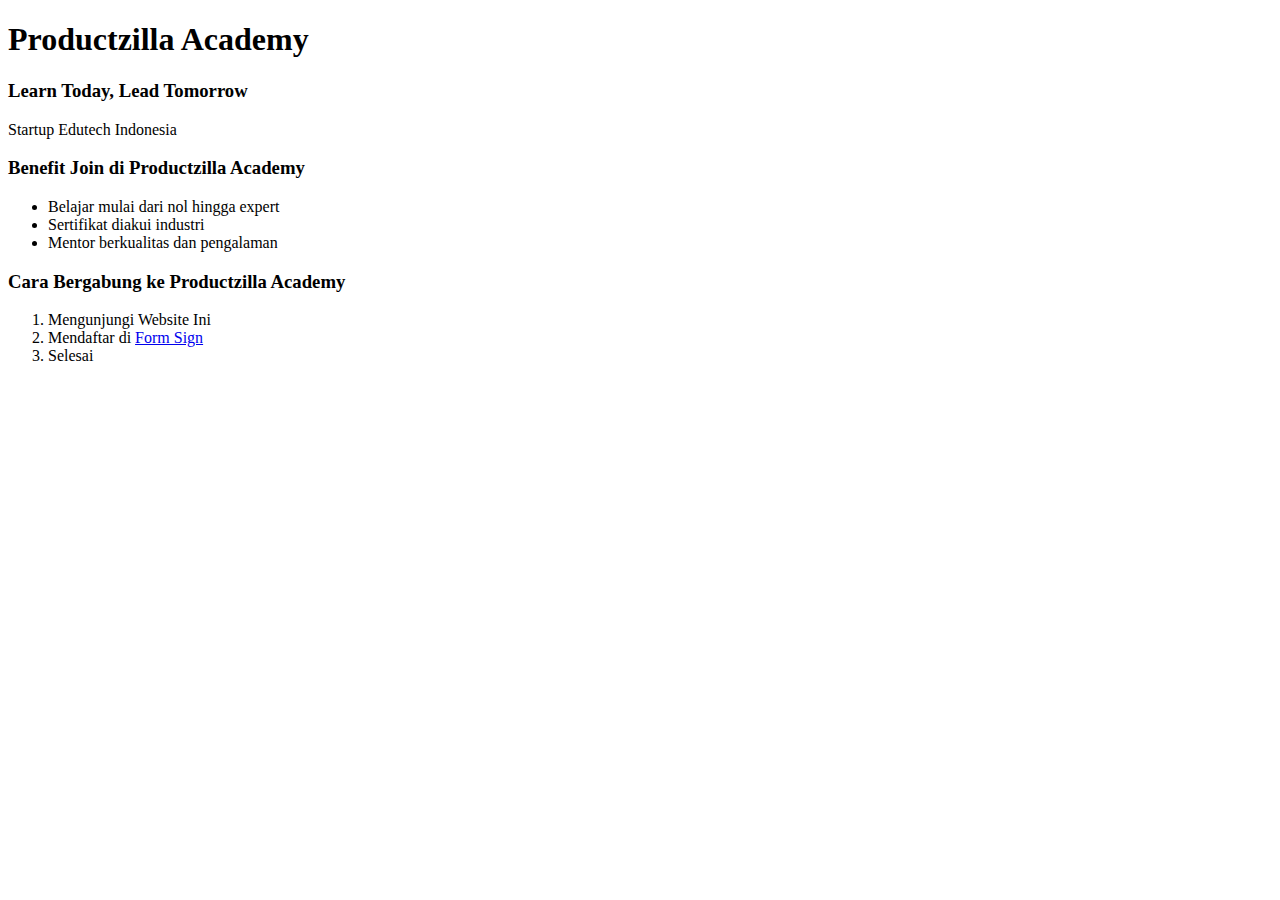
<file: tugas-postest/tugas1_RizkyDharmaAndikaRaya/index.html>
<!DOCTYPE html>
<html lang="en">
  <head>
    <meta charset="UTF-8" />
    <meta http-equiv="X-UA-Compatible" content="IE=edge" />
    <meta name="viewport" content="width=device-width, initial-scale=1.0" />
    <title>Productzilla</title>
  </head>
  <body>
    <h1>Productzilla Academy</h1>
    <h3>Learn Today, Lead Tomorrow</h3>
    <p>Startup Edutech Indonesia</p>
    <h3>Benefit Join di Productzilla Academy</h3>
    <ul>
      <li>Belajar mulai dari nol hingga expert</li>
      <li>Sertifikat diakui industri</li>
      <li>Mentor berkualitas dan pengalaman</li>
    </ul>
    <h3>Cara Bergabung ke Productzilla Academy</h3>
    <ol type="1">
      <li>Mengunjungi Website Ini</li>
      <li>Mendaftar di <a href="https://www.productzillaacademy.com/">Form Sign</a></li>
      <li>Selesai</li>
    </ol>
  </body>
</html>
</file>
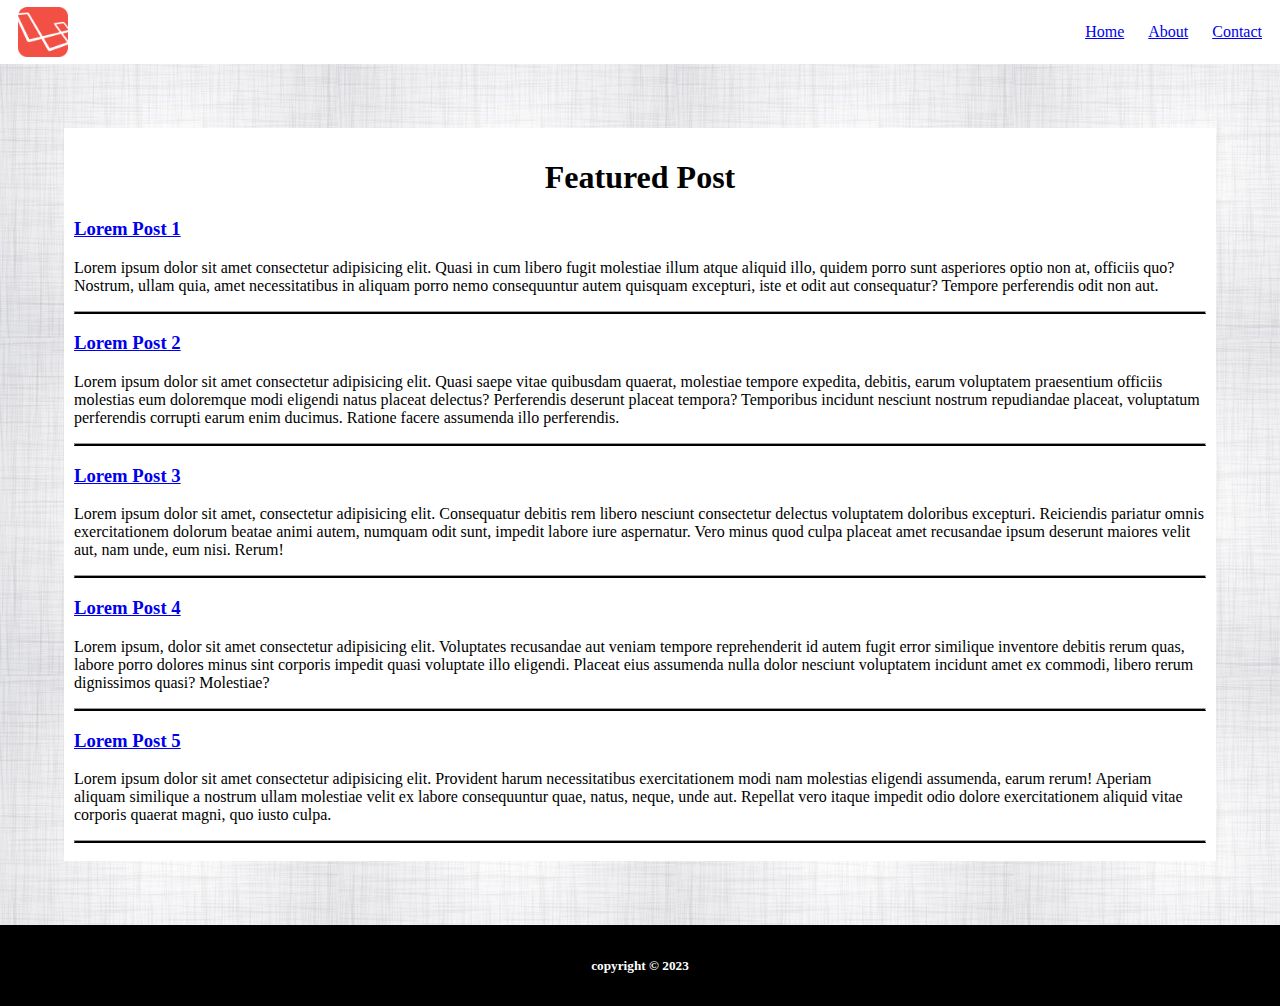
<file: tugas-postest/Productzilla_D6_basic_css/public/index.html>
<!DOCTYPE html>
<html lang="en">
  <head>
    <meta charset="UTF-8" />
    <meta http-equiv="X-UA-Compatible" content="IE=edge" />
    <meta name="viewport" content="width=device-width, initial-scale=1.0" />
    <title>Tugas CSS 1</title>
    <link rel="stylesheet" href="./css/style.css" />
    <link rel="stylesheet" href="https://fonts.googleapis.com/css?family=Slabo+27px" />
  </head>
  <body>
    <header>
      <img src="./img/laravel.png" alt="" id="logo" width="50px" />
      <nav>
        <ul>
          <li>
            <a href="#">Home</a>
          </li>
          <li>
            <a href="#">About</a>
          </li>
          <li>
            <a href="#">Contact</a>
          </li>
        </ul>
      </nav>
    </header>
    <section>
      <h1>Featured Post</h1>
      <div id="article-list">
        <article>
          <a href="#"><h3>Lorem Post 1</h3></a>
          <p>
            Lorem ipsum dolor sit amet consectetur adipisicing elit. Quasi in cum libero fugit molestiae illum atque aliquid illo, quidem porro sunt asperiores optio non at, officiis quo? Nostrum, ullam quia, amet necessitatibus in aliquam
            porro nemo consequuntur autem quisquam excepturi, iste et odit aut consequatur? Tempore perferendis odit non aut.
          </p>
        </article>
        <hr />
        <article>
          <a href="#"><h3>Lorem Post 2</h3></a>
          <p>
            Lorem ipsum dolor sit amet consectetur adipisicing elit. Quasi saepe vitae quibusdam quaerat, molestiae tempore expedita, debitis, earum voluptatem praesentium officiis molestias eum doloremque modi eligendi natus placeat
            delectus? Perferendis deserunt placeat tempora? Temporibus incidunt nesciunt nostrum repudiandae placeat, voluptatum perferendis corrupti earum enim ducimus. Ratione facere assumenda illo perferendis.
          </p>
        </article>
        <hr />
        <article>
          <a href="#"><h3>Lorem Post 3</h3></a>
          <p>
            Lorem ipsum dolor sit amet, consectetur adipisicing elit. Consequatur debitis rem libero nesciunt consectetur delectus voluptatem doloribus excepturi. Reiciendis pariatur omnis exercitationem dolorum beatae animi autem, numquam
            odit sunt, impedit labore iure aspernatur. Vero minus quod culpa placeat amet recusandae ipsum deserunt maiores velit aut, nam unde, eum nisi. Rerum!
          </p>
        </article>
        <hr />
        <article>
          <a href="#"><h3>Lorem Post 4</h3></a>
          <p>
            Lorem ipsum, dolor sit amet consectetur adipisicing elit. Voluptates recusandae aut veniam tempore reprehenderit id autem fugit error similique inventore debitis rerum quas, labore porro dolores minus sint corporis impedit quasi
            voluptate illo eligendi. Placeat eius assumenda nulla dolor nesciunt voluptatem incidunt amet ex commodi, libero rerum dignissimos quasi? Molestiae?
          </p>
        </article>
        <hr />
        <article>
          <a href="#"><h3>Lorem Post 5</h3></a>
          <p>
            Lorem ipsum dolor sit amet consectetur adipisicing elit. Provident harum necessitatibus exercitationem modi nam molestias eligendi assumenda, earum rerum! Aperiam aliquam similique a nostrum ullam molestiae velit ex labore
            consequuntur quae, natus, neque, unde aut. Repellat vero itaque impedit odio dolore exercitationem aliquid vitae corporis quaerat magni, quo iusto culpa.
          </p>
        </article>
        <hr />
      </div>
    </section>
    <footer>
      <h5>copyright &copy; 2023</h5>
    </footer>
  </body>
</html>
</file>
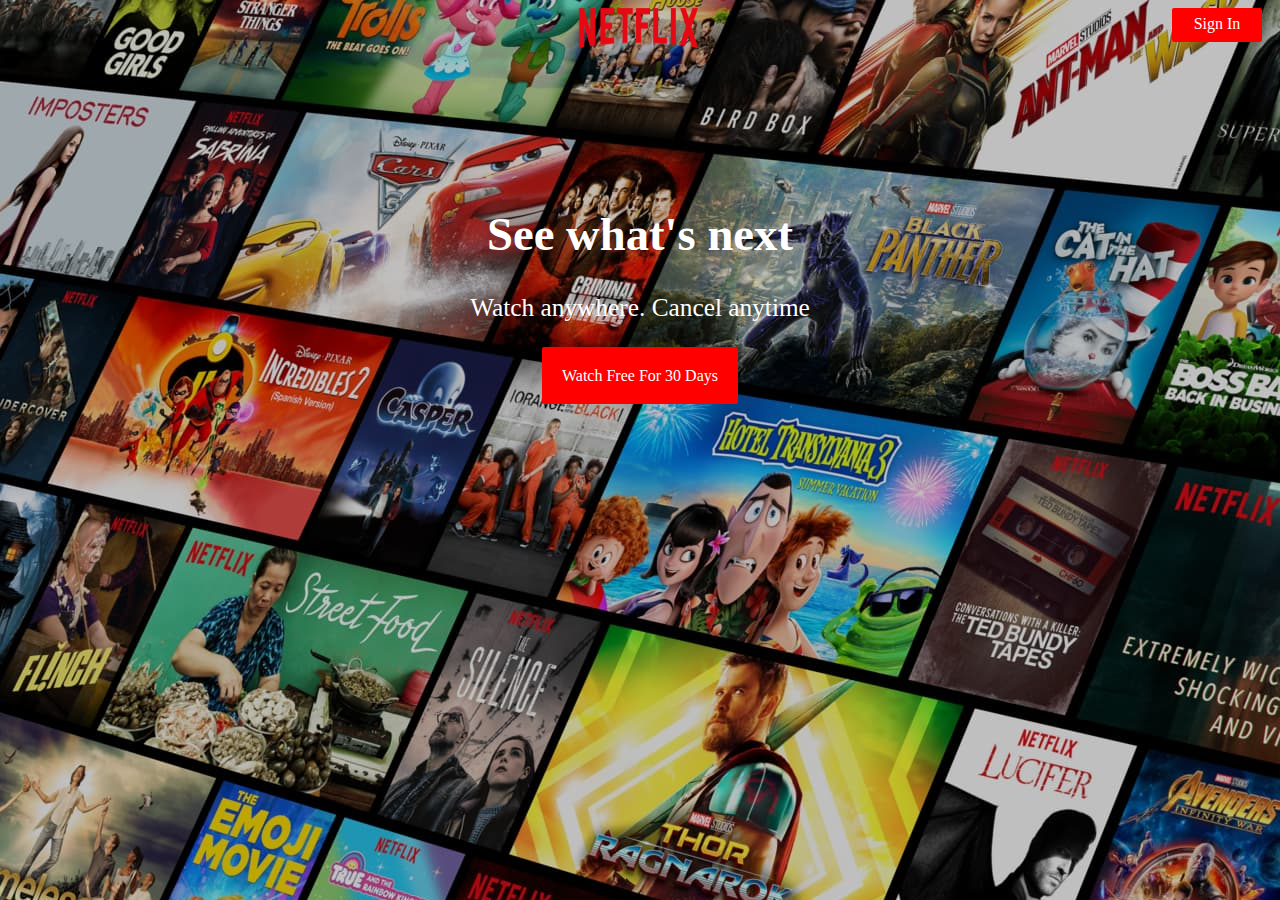
<file: tugas-postest/productzilla_D7_advanced_css /public/index.html>
<!DOCTYPE html>
<html lang="en">
  <head>
    <meta charset="UTF-8" />
    <meta http-equiv="X-UA-Compatible" content="IE=edge" />
    <meta name="viewport" content="width=device-width, initial-scale=1.0" />
    <link rel="stylesheet" href="./css/style.css" />
    <link rel="stylesheet" href="https://use.fontawesome.com/releases/v5.8.2/css/all.css" integrity="sha384-oS3vJWv+0UjzBfQzYUhtDYW+Pj2yciDJxpsK1OYPAYjqT085Qq/1cq5FLXAZQ7Ay" crossorigin="anonymous" />
    <title>Netflix</title>
  </head>
  <body>
    <header class="showcase">
      <div class="showcase-top">
        <img src="img/logo.png" alt="Netflix" />
        <a href="#" class="btn btn-rounded">Sign In</a>
      </div>
      <div class="showcase-content">
        <h1>See what's next</h1>
        <p>Watch anywhere. Cancel anytime</p>
        <a href="#" class="btn btn-xl">Watch Free For 30 Days <i class="fas fa-chevron-right btn-icon"></i></a>
      </div>
    </header>
  </body>
</html>
</file>
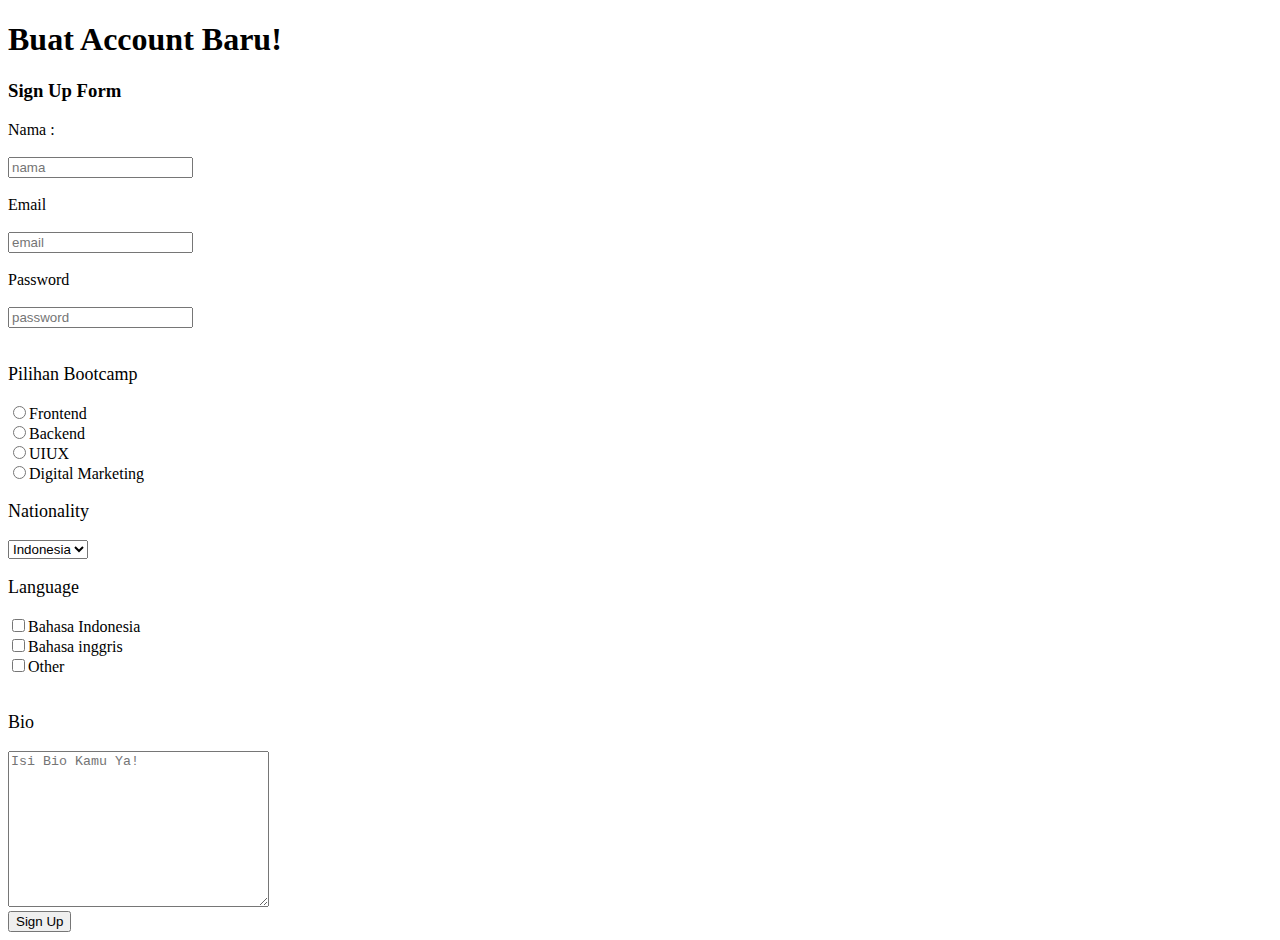
<file: tugas-postest/tugas1_RizkyDharmaAndikaRaya/form.html>
<!DOCTYPE html>
<html lang="en">
  <head>
    <meta charset="UTF-8" />
    <meta http-equiv="X-UA-Compatible" content="IE=edge" />
    <meta name="viewport" content="width=device-width, initial-scale=1.0" />
    <title>Productzilla</title>
  </head>
  <body>
    <h1>Buat Account Baru!</h1>
    <h3>Sign Up Form</h3>
    <form action="./welcome.html">
      <label for="">Nama :</label><br /><br />
      <input type="text" placeholder="nama" required /><br /><br />
      <label for="">Email</label><br /><br />
      <input type="email" placeholder="email" required /><br /><br />
      <label for="">Password</label><br /><br />
      <input type="password" placeholder="password" required /><br /><br /><br />
      <font size="4">Pilihan Bootcamp</font><br /><br />
      <input type="radio" name="pilihan" />Frontend <br />
      <input type="radio" name="pilihan" />Backend <br />
      <input type="radio" name="pilihan" />UIUX <br />
      <input type="radio" name="pilihan" />Digital Marketing <br /><br />
      <font size="4">Nationality</font><br /><br />
      <select name="nationality" id="nationality">
        <option value="indonesia">Indonesia</option>
        <option value="inggris">Inggris</option>
      </select>
      <br />
      <br />
      <font size="4">Language</font><br /><br />
      <input type="checkbox" name="indonesia" id="indonesia" />Bahasa Indonesia <br />
      <input type="checkbox" name="inggris" id="inggris" />Bahasa inggris <br />
      <input type="checkbox" name="lain" id="lain" />Other <br /><br /><br />
      <font size="4">Bio</font><br /><br />
      <textarea name="bio" id="bio" cols="30" rows="10" placeholder="Isi Bio Kamu Ya!"></textarea><br />
      <input type="submit" value="Sign Up" />
    </form>
  </body>
</html>
</file>
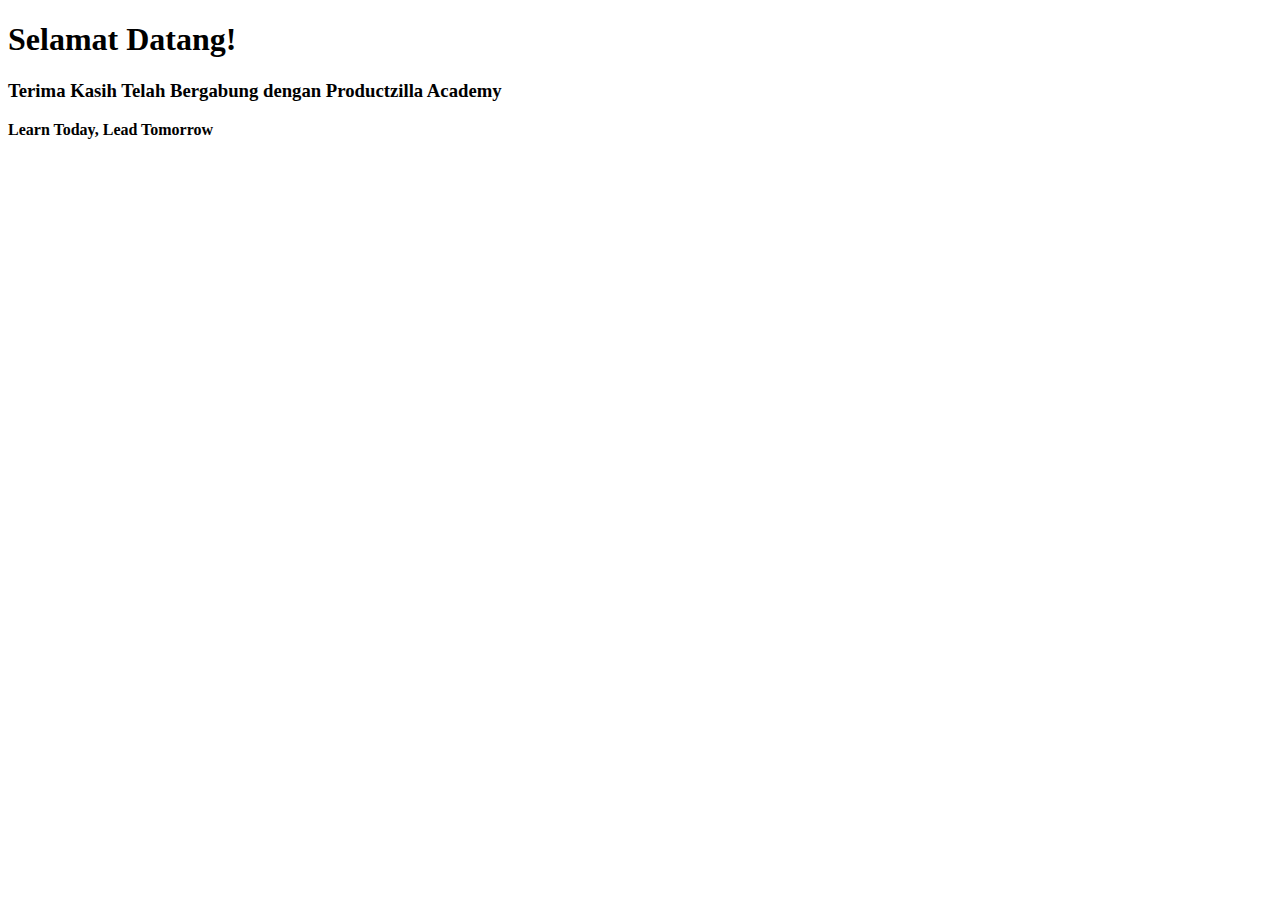
<file: tugas-postest/tugas1_RizkyDharmaAndikaRaya/welcome.html>
<!DOCTYPE html>
<html lang="en">
  <head>
    <meta charset="UTF-8" />
    <meta http-equiv="X-UA-Compatible" content="IE=edge" />
    <meta name="viewport" content="width=device-width, initial-scale=1.0" />
    <title>Selamat Datang!</title>
  </head>
  <body>
    <h1>Selamat Datang!</h1>
    <h3>Terima Kasih Telah Bergabung dengan Productzilla Academy</h3>
    <p><b>Learn Today, Lead Tomorrow</b></p>
  </body>
</html>
</file>
<file: tugas-postest/Productzilla_D6_basic_css/public/css/style.css>
*,
*::before,
*::after {
  box-sizing: border-box;
}

html,
body {
  margin: 0;
}

body {
  background: url('../img/pattern.jpg');
}

header {
  display: flex;
  justify-content: space-between;
  background-color: white;
  padding: 7px 18px;
}

nav {
  text-align: right;
}

nav ul {
  display: flex;
  gap: 24px;
  list-style-type: none;
}

h1 {
  text-align: center;
}

hr {
  border-bottom: 2px solid black;
}

section {
  margin: 5%;
  background-color: white;
  padding: 10px;
}

footer {
  padding: 10px 0;
  background-color: black;
  text-align: center;
  color: white;
}
</file>
<file: tugas-postest/productzilla_D7_advanced_css /public/css/style.css>
body {
  background: url('../img/background.jpg');
}

.showcase {
  margin: auto;
  text-decoration: none;
  text-align: center;
}

.showcase-top {
  display: inline;
  margin-right: 25px;
}

.showcase-content {
  text-align: center;
  text-decoration: none;
  color: white;
  padding-top: 150px;
}

h1 {
  font-size: 35pt;
  font-weight: bolder;
}

p {
  font-size: 19pt;
  font-weight: lighter;
  margin-bottom: 45px;
}

.btn {
  color: white;
  text-decoration: none;
  background-color: red;
  border-radius: 2px;
}

.btn-rounded {
  float: right;
  padding: 7px 20px;
  margin-right: 10px;
  width: 50px;
  height: 20px;
}

.btn-xl {
  width: 50px;
  height: 50px;
  padding: 20px;
}

.btn-rounded:hover {
  cursor: pointer;
  height: 20px;
  width: 50px;
  background-color: #75100c;
  animation: zoom-in 1s;
}

.btn-xl:hover {
  cursor: pointer;
  width: 50px;
  height: 50px;
  background-color: #75100c;
  animation: left-to-right 1s ease-in-out;
}

img {
  position: fixed;
  width: 120px;
  height: 40px;
}

@keyframes zoom-in {
  0% {
    transform: scale(1, 1);
  }
  50% {
    transform: scale(1.2, 1.2);
  }
  100% {
    transform: scale(1, 1);
  }
}

@keyframes left-to-right {
  0% {
    transform: translateX(0);
  }
  100% {
    transform: translateX(100%);
  }
}
</file>
